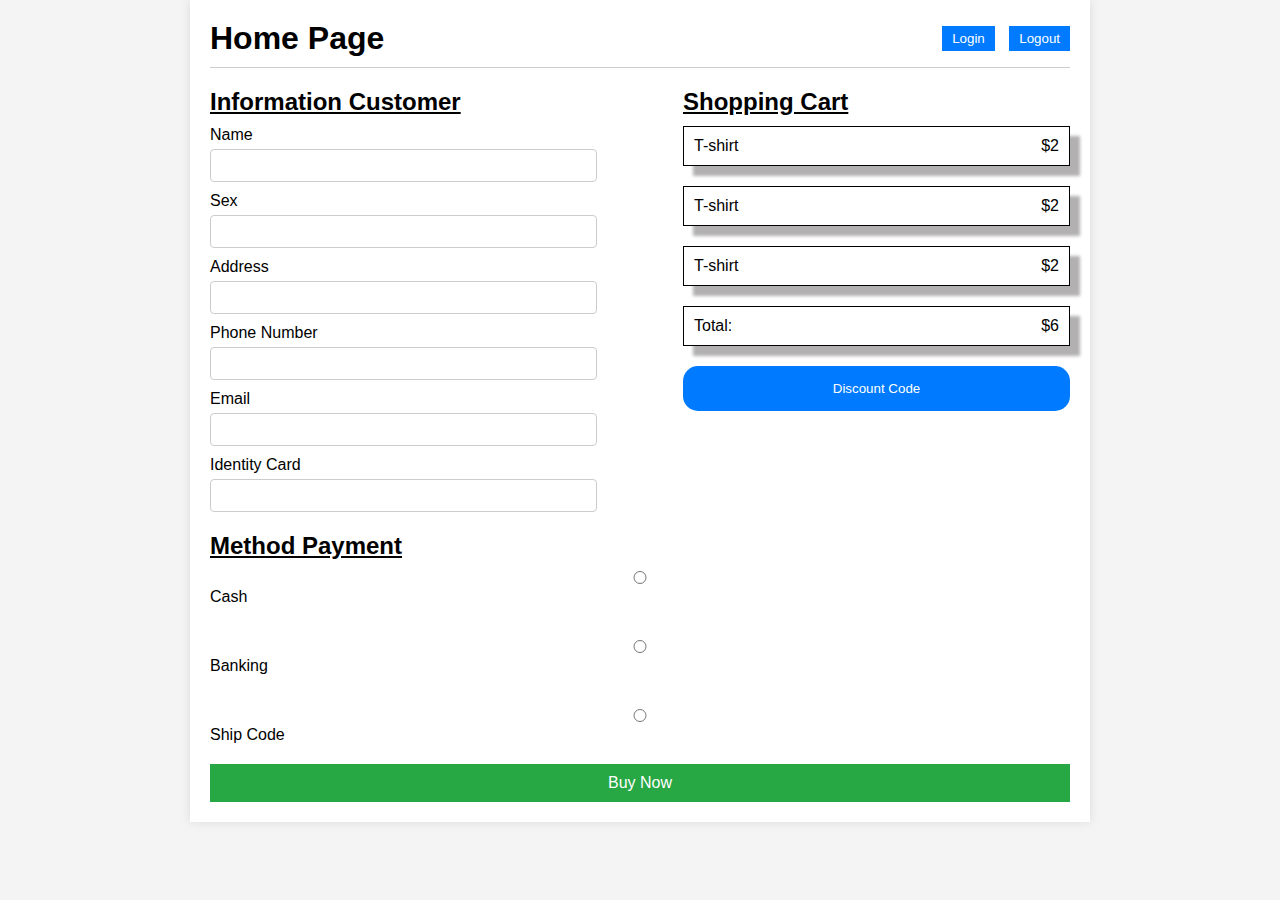
<file: Fronted-end/thanhtoan.html>
<!DOCTYPE html>
<html lang="en">
<head>
    <meta charset="UTF-8">
    <meta name="viewport" content="width=device-width, initial-scale=1.0">
    <title>Shopping Page</title>
    <link rel="stylesheet" href="style1.css">
</head>
<body>
    <div class="container">
        <header>
            <h1>Home Page</h1>
            <div class="auth-buttons">
                <button>Login</button>
                <button>Logout</button>
            </div>
        </header>
        <div class="main-content">
            <div class="customer-info">
                <h2>Information Customer</h2>
                <form>
                    <label for="name">Name</label>
                    <input type="text" id="name" name="name">

                    <label for="sex">Sex</label>
                    <input type="text" id="sex" name="sex">

                    <label for="address">Address</label>
                    <input type="text" id="address" name="address">

                    <label for="phone">Phone Number</label>
                    <input type="text" id="phone" name="phone">

                    <label for="email">Email</label>
                    <input type="email" id="email" name="email">

                    <label for="identity-card">Identity Card</label>
                    <input type="text" id="identity-card" name="identity-card">
                </form>
            </div>
            <div class="shopping-cart">
                <h2>Shopping Cart</h2>
                <ul>
                    <li>T-shirt <span>$2</span></li>
                    <li>T-shirt <span>$2</span></li>
                    <li>T-shirt <span>$2</span></li>
                    <li>Total: <span>$6</span></li>
                </ul>
                <button class="discount-btn">Discount Code</button>
            </div>
        </div>
        <div class="payment-method">
            <h2>Method Payment</h2>
            <form>
                <label>
                    <input type="radio" name="payment-method" value="cash"> Cash
                </label><br>
                <label>
                    <input type="radio" name="payment-method" value="banking"> Banking
                </label><br>
                <label>
                    <input type="radio" name="payment-method" value="ship-code"> Ship Code
                </label>
            </form>
        </div>
        <button class="buy-now">Buy Now</button>
    </div>
</body>
</html>
</file>
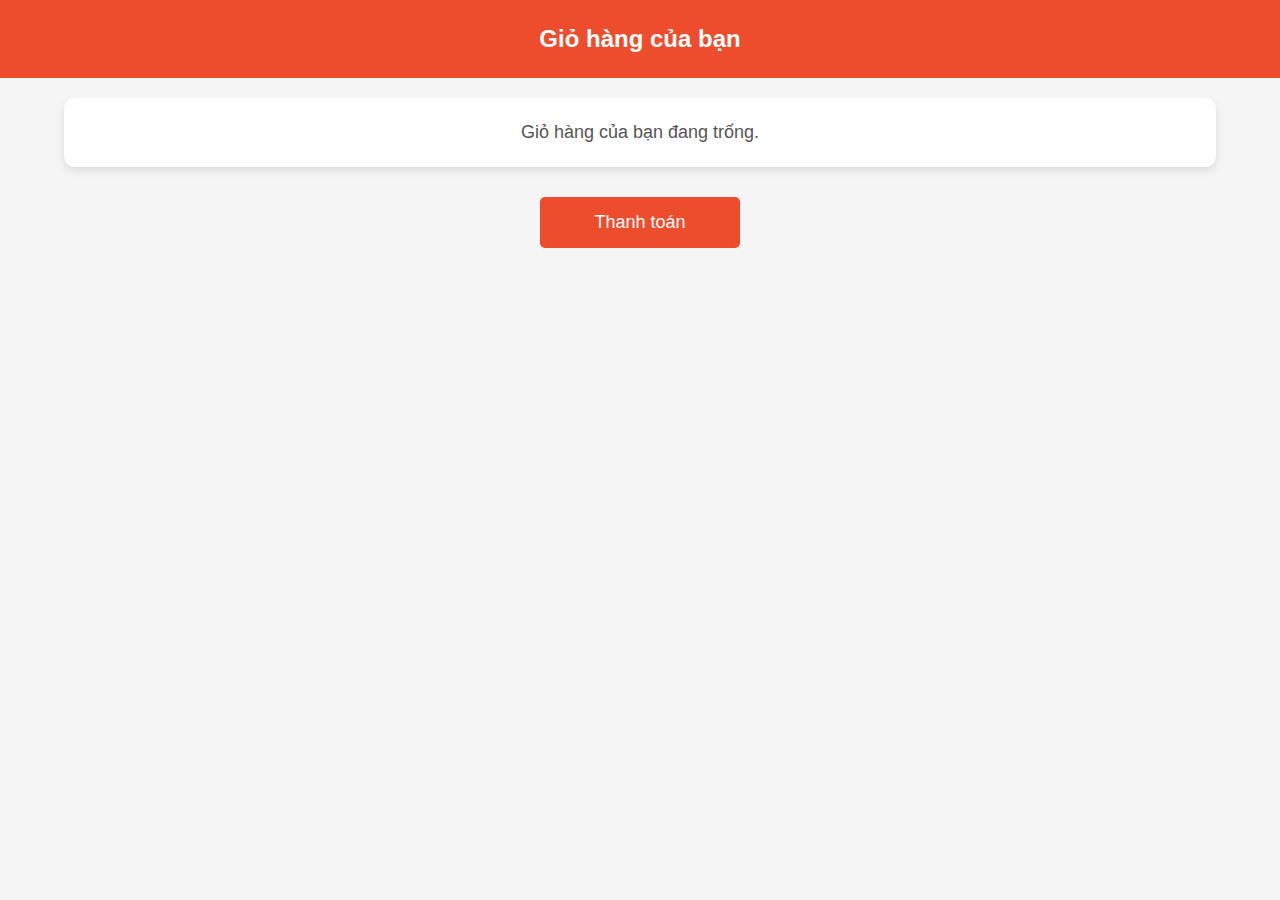
<file: Web2/cart.html>
<!DOCTYPE html>
<html lang="en">
<head>
  <meta charset="UTF-8">
  <meta name="viewport" content="width=device-width, initial-scale=1.0">
  <title>Giỏ hàng của bạn</title>
  <link rel="stylesheet" href="./cart.css">
</head>
<body>
  <h1>Giỏ hàng của bạn</h1>
  <div id="cart-items"></div>
  <button id="checkout-button">Thanh toán</button>

  <script src="./cart.js"></script>
</body>
</html>
</file>
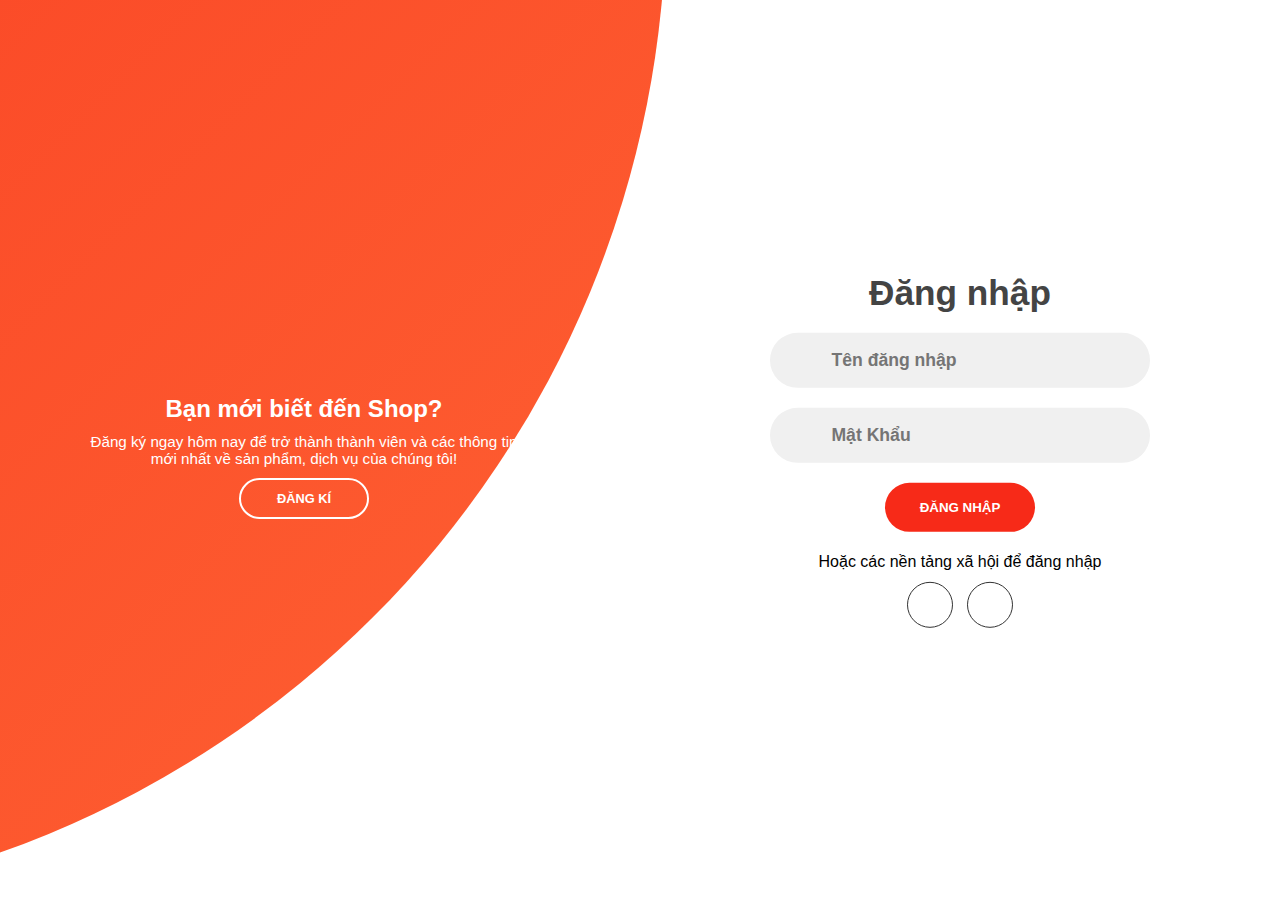
<file: Web2/login.html>
<!DOCTYPE html>
<html lang="en">
<head>
    <meta charset="UTF-8">
    <meta name="viewport" content="width=device-width, initial-scale=1.0">
    <link rel="stylesheet" href="https://cdnjs.cloudflare.com/ajax/libs/font-awesome/6.6.0/css/all.min.css" integrity="sha512-Kc323vGBEqzTmouAECnVceyQqyqdsSiqLQISBL29aUW4U/M7pSPA/gEUZQqv1cwx4OnYxTxve5UMg5GT6L4JJg==" crossorigin="anonymous" referrerpolicy="no-referrer" />
    <link rel="stylesheet" href="login.css">
    <title>Document</title>
</head>
<body>
    <div class="container">
        <div class="form-container">
            <div class="signin-signup">
                <form action="" class="sign-in-form">
                    <h2 class="title">Đăng nhập</h2>
                    <div class="input-field">
                        <i class="fa-solid fa-user"></i>
                        <input type="text" placeholder="Tên đăng nhập" >
                    </div>
                    <div class="input-field">
                        <i class="fa-solid fa-lock"></i>
                        <input type="password" placeholder="Mật Khẩu" >
                    </div>
                    <input type="submit" value="Đăng nhập" class="btn solid">

                    <p class="social-tex">Hoặc các nền tảng xã hội để đăng nhập </p>
                    <div class="social-media">
                        <a href="#" class="social-icon">
                            <i class="fa-brands fa-facebook"></i>
                        </a>
                        <a href="#" class="social-icon">
                            <i class="fa-brands fa-google"></i>
                        </a>
                    </div>
                        
                </form>

                <form action="" class="sign-up-form">
                    <h2 class="title">Đăng kí</h2>
                    <div class="input-field">
                        <i class="fa-solid fa-user"></i>
                        <input type="text" placeholder="Tên đăng nhập" >
                    </div>
                    <div class="input-field">
                        <i class="fa-solid fa-envelope"></i>
                        <input type="text" placeholder="Email" >
                    </div>
                    <div class="input-field">
                        <i class="fa-solid fa-lock"></i>
                        <input type="password" placeholder="Mật khẩu" >
                    </div>
                    <input type="submit" value="Đăng kí" class="btn solid">

                    <p class="social-tex">Hoặc các nền tảng xã hội để đăng nhập</p>
                    <div class="social-media">
                        <a href="#" class="social-icon">
                            <i class="fa-brands fa-facebook"></i>
                        </a>
                        <a href="#" class="social-icon">
                            <i class="fa-brands fa-google"></i>
                        </a>
                    </div>
                        
                </form>
            </div>
        </div>

        <div class="panels-container">
            <div class="panel left-panel">
                <div class="content">
                    <h3>Bạn mới biết đến Shop?</h3>
                    <p>
                        Đăng ký ngay hôm nay để trở thành thành viên và các thông tin mới nhất về sản phẩm, dịch vụ của chúng tôi!
                    </p>
                    <button class="btn transparent" id="sign-up-btn">Đăng kí</button>
                </div>
            </div>

            <div class="panel right-panel">
                <div class="content">
                    <h3>Bạn đã có tài khoản?</h3>
                    <p>
                        Bằng việc đăng kí, bạn đã đồng ý với Shopee về điều khoản dịch vụ và chính sách bảo mật
                    </p>
                    <button class="btn transparent" id="sign-in-btn">Đăng nhập</button>
                </div>
            </div>
        </div>
    </div>
    <script src="login.js"></script>
</body>
</html>
</file>
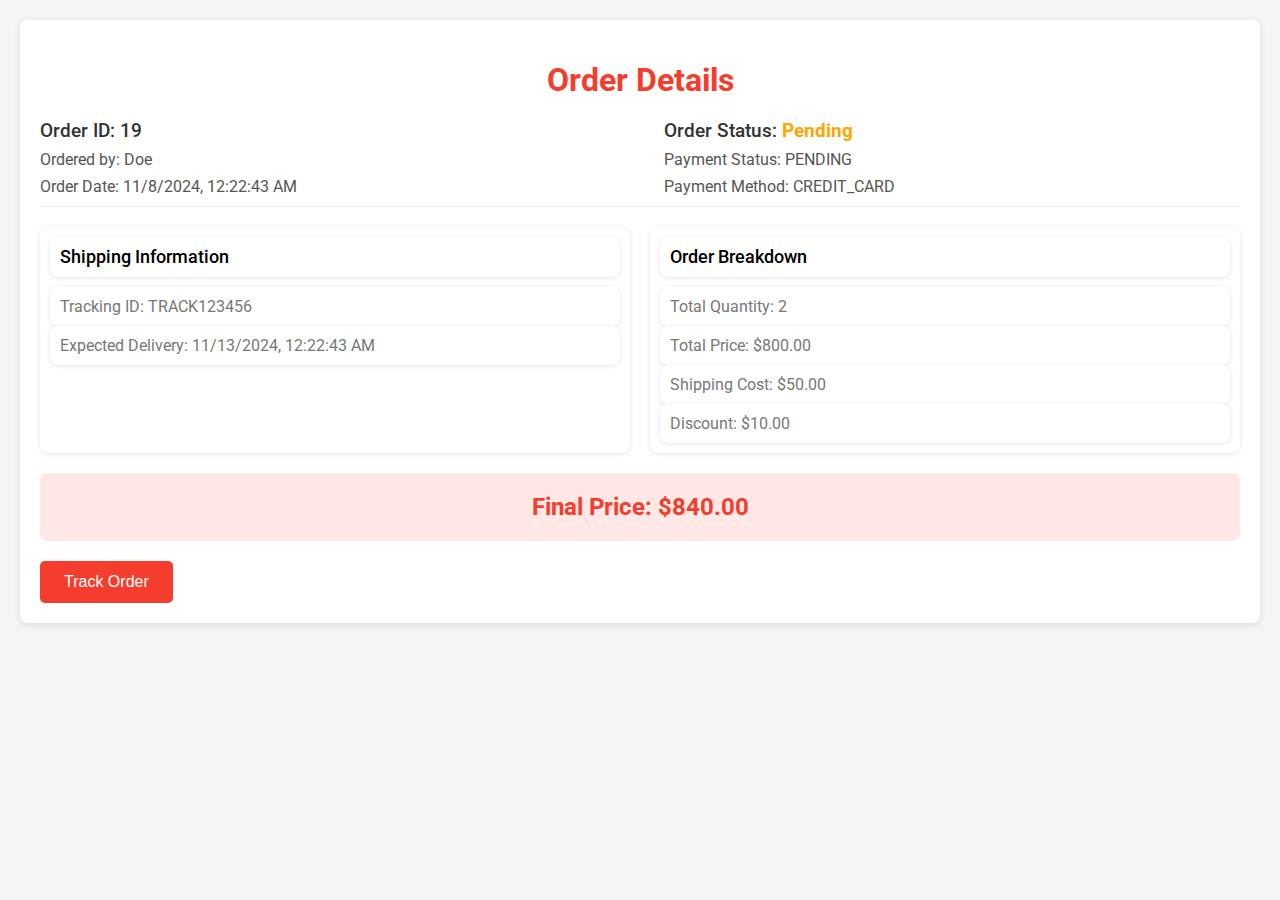
<file: Web2/Order.html>
<!DOCTYPE html>
<html lang="en">
<head>
    <meta charset="UTF-8">
    <meta name="viewport" content="width=device-width, initial-scale=1.0">
    <title>Order Details</title>
    <link href="https://fonts.googleapis.com/css2?family=Roboto:wght@400;500;700&display=swap" rel="stylesheet">
    <style>
        body {
            font-family: 'Roboto', sans-serif;
            background-color: #f5f5f5;
            margin: 0;
            padding: 0;
        }

        .container {
            max-width: 1200px;
            margin: 20px auto;
            padding: 20px;
            background-color: white;
            border-radius: 8px;
            box-shadow: 0 2px 8px rgba(0, 0, 0, 0.1);
        }

        h1 {
            text-align: center;
            color: #f53d2d;
            margin-bottom: 20px;
        }

        .order-summary {
            display: flex;
            justify-content: space-between;
            border-bottom: 1px solid #f0f0f0;
            padding-bottom: 10px;
            margin-bottom: 20px;
        }

        .order-summary div {
            width: 48%;
        }

        .order-summary .summary-header {
            font-size: 1.2em;
            color: #333;
            font-weight: 500;
        }

        .order-summary .summary-info {
            font-size: 1em;
            margin-top: 8px;
            color: #555;
        }

        .order-details {
            display: grid;
            grid-template-columns: 1fr 1fr;
            grid-gap: 20px;
        }

        .order-details div {
            padding: 10px;
            background-color: #fff;
            border-radius: 8px;
            box-shadow: 0 1px 5px rgba(0, 0, 0, 0.1);
        }

        .order-details .detail-header {
            font-size: 1.1em;
            font-weight: 500;
            margin-bottom: 10px;
        }

        .order-details .detail-info {
            font-size: 1em;
            color: #777;
        }

        .final-price {
            background-color: #ffe8e5;
            border-radius: 8px;
            padding: 20px;
            text-align: center;
            font-size: 1.5em;
            color: #f53d2d;
            font-weight: bold;
            margin-top: 20px;
        }

        .btn-track {
            display: inline-block;
            margin-top: 20px;
            padding: 12px 24px;
            background-color: #f53d2d;
            color: #fff;
            border: none;
            border-radius: 5px;
            font-size: 1em;
            cursor: pointer;
            text-align: center;
        }

        .btn-track:hover {
            background-color: #ff5722;
        }

        .status.pending {
            color: #ffa500;
            font-weight: bold;
        }

        .status.completed {
            color: #28a745;
            font-weight: bold;
        }

    </style>
</head>
<body>

<div class="container">
    <h1>Order Details</h1>

    <div class="order-summary">
        <div>
            <div class="summary-header">Order ID: <span id="orderId"></span></div>
            <div class="summary-info">Ordered by: <span id="orderPlacedBy"></span></div>
            <div class="summary-info">Order Date: <span id="createdDate"></span></div>
        </div>
        <div>
            <div class="summary-header">Order Status: <span id="orderStatus" class="status"></span></div>
            <div class="summary-info">Payment Status: <span id="paymentStatus"></span></div>
            <div class="summary-info">Payment Method: <span id="paymentMethod"></span></div>
        </div>
    </div>

    <div class="order-details">
        <div>
            <div class="detail-header">Shipping Information</div>
            <div class="detail-info">Tracking ID: <span id="trackingId"></span></div>
            <div class="detail-info">Expected Delivery: <span id="expectedDeliveryDate"></span></div>
        </div>
        <div>
            <div class="detail-header">Order Breakdown</div>
            <div class="detail-info">Total Quantity: <span id="totalQuantity"></span></div>
            <div class="detail-info">Total Price: $<span id="totalPrice"></span></div>
            <div class="detail-info">Shipping Cost: $<span id="shippingCost"></span></div>
            <div class="detail-info">Discount: $<span id="discount"></span></div>
        </div>
    </div>

    <div class="final-price">
        Final Price: $<span id="finalPrice"></span>
    </div>

    <button class="btn-track">Track Order</button>
</div>

<script>
    // Dữ liệu JSON từ back-end
    const orderData = {
        "orderId": 19,
        "totalQuantity": 2,
        "totalPrice": 800.00,
        "shippingCost": 50,
        "discount": 10.0,
        "finalPrice": 840.0,
        "orderStatus": "Pending",
        "orderPlacedBy": "Doe",
        "createdDate": "2024-11-08T00:22:43.3464612",
        "expectedDeliveryDate": "2024-11-13T00:22:43.346",
        "paymentStatus": "PENDING",
        "paymentMethod": "CREDIT_CARD",
        "trackingId": "TRACK123456"
    };

    // Function to populate the page with the JSON data
    function populateOrderDetails(data) {
        document.getElementById('orderId').innerText = data.orderId;
        document.getElementById('orderPlacedBy').innerText = data.orderPlacedBy;
        document.getElementById('createdDate').innerText = new Date(data.createdDate).toLocaleString();
        document.getElementById('totalQuantity').innerText = data.totalQuantity;
        document.getElementById('totalPrice').innerText = data.totalPrice.toFixed(2);
        document.getElementById('shippingCost').innerText = data.shippingCost.toFixed(2);
        document.getElementById('discount').innerText = data.discount.toFixed(2);
        document.getElementById('finalPrice').innerText = data.finalPrice.toFixed(2);
        document.getElementById('expectedDeliveryDate').innerText = new Date(data.expectedDeliveryDate).toLocaleString();
        document.getElementById('paymentStatus').innerText = data.paymentStatus;
        document.getElementById('paymentMethod').innerText = data.paymentMethod;
        document.getElementById('trackingId').innerText = data.trackingId;

        const orderStatusElement = document.getElementById('orderStatus');
        orderStatusElement.innerText = data.orderStatus;
        orderStatusElement.classList.add(data.orderStatus.toLowerCase() === 'pending' ? 'pending' : 'completed');
    }

    // Populate the page with data on page load
    populateOrderDetails(orderData);
</script>

</body>
</html>
</file>
<file: Fronted-end/style1.css>
* {
    margin: 0;
    padding: 0;
    box-sizing: border-box;
}

body {
    font-family: Arial, sans-serif;
    background-color: #f4f4f4;
}

.container {
    max-width: 900px;
    margin: 0 auto;
    padding: 20px;
    background-color: #fff;
    box-shadow: 0px 0px 10px rgba(0, 0, 0, 0.1);
}

header {
    display: flex;
    justify-content: space-between;
    align-items: center;
    padding-bottom: 10px;
    border-bottom: 1px solid #ccc;
}

.auth-buttons button {
    margin-left: 10px;
    padding: 5px 10px;
    background-color: #007BFF;
    color: white;
    border: none;
    cursor: pointer;
}

.main-content {
    display: flex;
    justify-content: space-between;
    margin: 20px 0;
}

.customer-info, .shopping-cart {
    width: 45%;
}

h2 {
    margin-bottom: 10px;
    text-decoration:underline;

}
input{
}

form label {
    display: block;
    margin: 10px 0 5px;
}

form input {
    width: 100%;
    padding: 8px;
    border: 1px solid #ccc;
    border-radius: 4px;
}

.shopping-cart ul {
    list-style: none;
}

.shopping-cart ul li {
    display: flex;
    justify-content: space-between;
    margin-bottom: 20px;
    border: 1px solid black;
    padding: 10px;
    box-shadow: 0.60em 0.60em 0.2em rgb(178, 176, 176);

}

.shopping-cart button {
    width: 100%;
    padding: 15px;
    background-color: #007BFF;
    color: white;
    border: none;
    cursor: pointer;
    border-radius: 15px ;
}

.payment-method {
    margin: 20px 0;
}

.buy-now {
    width: 100%;
    padding: 10px;
    background-color: #28a745;
    color: white;
    border: none;
    cursor: pointer;
    font-size: 16px;
}

.buy-now:hover {
    background-color: #218838;
}
@media (max-width: 768px) {
    .main-content {
        flex-direction: column;
    }
    
    .customer-info, .shopping-cart {
        width: 100%;
        margin-bottom: 20px;
    }
    
    .auth-buttons {
        display: flex;
        flex-direction: column;
        align-items: flex-start;
    }
    
    header {
        flex-direction: column;
        align-items: flex-start;
    }
    
    .buy-now {
        font-size: 18px;
        padding: 15px;
    }
}

@media (max-width: 480px) {
    h1 {
        font-size: 1.5rem;
    }

    form input {
        font-size: 14px;
    }

    .discount-btn, .buy-now {
        font-size: 14px;
        padding: 12px;
    }

    .auth-buttons button {
        font-size: 14px;
        padding: 8px;
    }
}
</file>
<file: Web2/login.css>
*{
    padding: 0;
    margin: 0;
    box-sizing: border-box;
}

body, input{
    font-family: 'Poppins', sans-serif;
}

.container{
    position: relative;
    width: 100%;
    min-height: 100vh;
    background-color: #fff;
    overflow: hidden;
}

.container:before{
    content: '';
    position: absolute;
    width: 2000px;
    height: 2000px;
    border-radius: 50%;
    background: linear-gradient(-45deg, #fe6233, #f72a18);
    top: -10%;
    right: 48%;
    transform: translateY(-50%);
    z-index: 6;
    transition: 1.8s ease-in-out;
}

.form-container{
    position: absolute;
    width: 100%;
    height: 100%;
    top: 0;
    left: 0;
}
.signin-signup{
    position: absolute;
    top: 50%;
    left: 75%;
    transform: translate(-50%, -50%);
    width: 50%;
    display: grid;
    grid-template-columns: 1fr;
    z-index: 5;
    transition: 1s 0.7s ease-in-out;
}

form{
    display: flex;
    align-items: center;
    justify-content: center;
    flex-direction: column;
    padding: 0 5rem;
    overflow: hidden;
    grid-column: 1 / 2;
    grid-row: 1 / 2;
    transition: 0.2s 0.7s ease-in-out;
}
form.sign-in-form{
    z-index: 2;
}
form.sign-up-form{
    z-index: 1;
    opacity: 0;
}

.title{
    font-size: 2.2rem;
    color: #444;
    margin-bottom: 10px;
}

.input-field{
    max-width: 380px;
    width: 100%;
    height: 55px;
    background-color: #f0f0f0;
    margin: 10px 0;
    border-radius: 55px;
    display: grid;
    grid-template-columns: 15% 85%;
    padding: 0 .4rem;
}

.input-field i{
    text-align: center;
    line-height: 55px;
    color: #acacac;
    font-size: 1.1rem;
}

.input-field input{
    background: none;
    outline: none;
    border: none;
    line-height: 1;
    font-weight: 600;
    font-size: 1.1rem;
    color: #333;
}
.input-field input ::placeholder{
    color: #aaa;
    font-weight: 500;
}

.btn{
    width: 150px;
    height: 49px;
    border: none;
    outline: none;
    border-radius: 49px;
    background-color: #f72a18;
    color: #fff;
    text-transform: uppercase;
    font-weight: 600;
    margin: 10px 0;
    transition: .5s;
}
.btn:hover{
    background-color: #d0011b;
}
.social-tex{
    padding: .7rem 0;
    font-size: 1rem;
}
.social-media{
    display: flex;
    justify-content: center;
}
.social-icon{
    height: 46px;
    width: 46px;
    border: 1px solid #333;
    margin: 0 0.45rem;
    display: flex;
    justify-content: center;
    align-items: center;
    text-decoration: none;
    color: #333;
    font-size: 1.1rem;
    border-radius: 50%;
    transition: 0.3s;

}
.social-icon:hover{
    color: #3299e3;
    border-color: #f72a18;
}

.panels-container{
    position: absolute;
    width: 100%;
    height: 100%;
    top: 0;
    left: 0;
    display: grid;
    grid-template-columns: repeat(2, 1fr);
}
.panel{
    display: flex;
    flex-direction: column;
    align-items: flex-end;
    justify-content: space-around;
    text-align: center;
    z-index: 7;
}
.left-panel{
    pointer-events: all;
    padding: 3rem 17% 2rem 12%;
}
.right-panel{
    pointer-events: none;
    padding: 3rem 12% 2rem 17%;
}

.panel .content{
    color: #fff;
    transition: 0.9s 0.8s ease-in-out;
}
.panel h3{
    font-weight: 600;
    line-height: 1;
    font-size: 1.5rem;
}

.panel p{
    font-size: 0.95rem;
    padding: 0.7rem 0;
}

.btn.transparent{
    margin: 0;
    background: none;
    border: 2px solid #fff;
    width: 130px;
    height: 41px;
    font-weight: 600;
    font-size: 0.8rem;
}

.right-panel .content {
    transform: translateX(800px);
}

.container.sign-up-mode:before{
    transform: translate(100%, -50%);
    right: 52%;
}

.container.sign-up-mode .left-panel .content{
    transform: translateX(-800px);
}
.container.sign-up-mode .right-panel .content{
    transform: translateX(0px);
}
.container.sign-up-mode .left-panel{
    pointer-events: none;
}
.container.sign-up-mode .right-panel{
    pointer-events: all;
}
.container.sign-up-mode .signin-signup{
    left: 25%;
}
.container.sign-up-mode form.sign-in-form{
    z-index: 1;
    opacity: 0;
}
.container.sign-up-mode form.sign-up-form{
    z-index: 2;
    opacity: 1;
}
@media(max-width: 870px){
    .container{
        min-height: 800px;
        height: 100vh;
    }
    .container::before{
        width: 1500px;
        height: 1500px;
        left: 30%;
        bottom: 68%;
        transform: translateX(-50%);
        right: initial;
        top: initial;
        transition: 2s ease-in-out;
    }
    .signin-signup{
        width: 100%;
        left: 50%;
        top: 95%;
        transform: translate(-50%, -100%);
        transition: 1s 0.8s ease-in-out;
    }
    .panels-container{
        grid-template-columns: 1fr;
        grid-template-rows: 1fr 2fr 1fr;
    }
    .panel{
        flex-direction: row;
        justify-content: space-around;
        align-items: center;
        padding: 2.5rem 8%;
    }
    .panel .content{
        padding-right: 15%;
    }
    .panel h3{
        font-size: 1.2rem;
    }
    .panel p{
        font-size: 0.7rem;
        padding: 0.5rem 0;
    }
    .btn.transparent{
        width: 110px;
        height: 35px;
        font-size: 0.7rem;
    }
    .left-panel{
        grid-row: 1 / 2;
    }
    .right-panel{
        grid-row: 3 / 4;
    }

    .right-panel .content {
        transform: translateY(300px);
    }
    .container.sign-up-mode:before{
        transform: translate(-50%, 100%);
        bottom: 32%;
        right: initial;
    }
    .container.sign-up-mode .left-panel .content{
        transform: translateY(-300px);
    }

    .container.sign-up-mode .signin-signup{
        top: 5%;
        transform: translate(-50%, 0);
        left: 50%;
    }
}

@media(max-width: 570px){
    form{
        padding: 0 1.5rem;
    }
    .panel .content{
        padding: 0.5rem 1rem;
    }
    .container:before{
        bottom: 72%;
        left: 50%;
    }
    .container.sign-up-mode:before{
        bottom: 28%;
        left: 50%;
    }
}
</file>
<file: Web2/cart.css>
/* Reset mặc định */
* {
    margin: 0;
    padding: 0;
    box-sizing: border-box;
    font-family: Arial, sans-serif;
  }
  
  /* Body styling */
  body {
    background-color: #f5f5f5;
    color: #333;
    font-size: 16px;
    line-height: 1.6;
  }
  
  /* Header */
  h1 {
    text-align: center;
    padding: 20px;
    background-color: #ee4d2d;
    color: white;
    font-size: 24px;
    margin-bottom: 20px;
  }
  
  /* Giỏ hàng container */
  #cart-items {
    width: 90%;
    max-width: 1200px;
    margin: 0 auto;
    padding: 20px;
    background-color: white;
    box-shadow: 0px 4px 8px rgba(0, 0, 0, 0.1);
    border-radius: 10px;
  }
  
  /* Item trong giỏ hàng */
  .cart-item {
    display: flex;
    justify-content: space-between;
    align-items: center;
    padding: 15px;
    border-bottom: 1px solid #ddd;
  }
  
  .cart-item:last-child {
    border-bottom: none;
  }
  
  .cart-item p {
    margin: 0;
    font-size: 16px;
  }
  
  .cart-item button {
    background-color: #ee4d2d;
    color: white;
    border: none;
    padding: 10px 20px;
    cursor: pointer;
    border-radius: 5px;
    transition: background-color 0.3s ease;
  }
  
  .cart-item button:hover {
    background-color: #d43f1d;
  }
  
  /* Nút thanh toán */
  #checkout-button {
    display: block;
    width: 100%;
    max-width: 200px;
    margin: 30px auto 0;
    padding: 15px;
    background-color: #ee4d2d;
    color: white;
    border: none;
    cursor: pointer;
    font-size: 18px;
    border-radius: 5px;
    text-align: center;
    transition: background-color 0.3s ease;
  }
  
  #checkout-button:hover {
    background-color: #d43f1d;
  }
  
  /* Thông báo khi giỏ hàng trống */
  #cart-items p {
    text-align: center;
    font-size: 18px;
    color: #555;
  }
  
  /* Mobile responsiveness */
  @media (max-width: 768px) {
    .cart-item {
      flex-direction: column;
      align-items: flex-start;
    }
  
    .cart-item button {
      margin-top: 10px;
      width: 100%;
    }
  }
</file>
